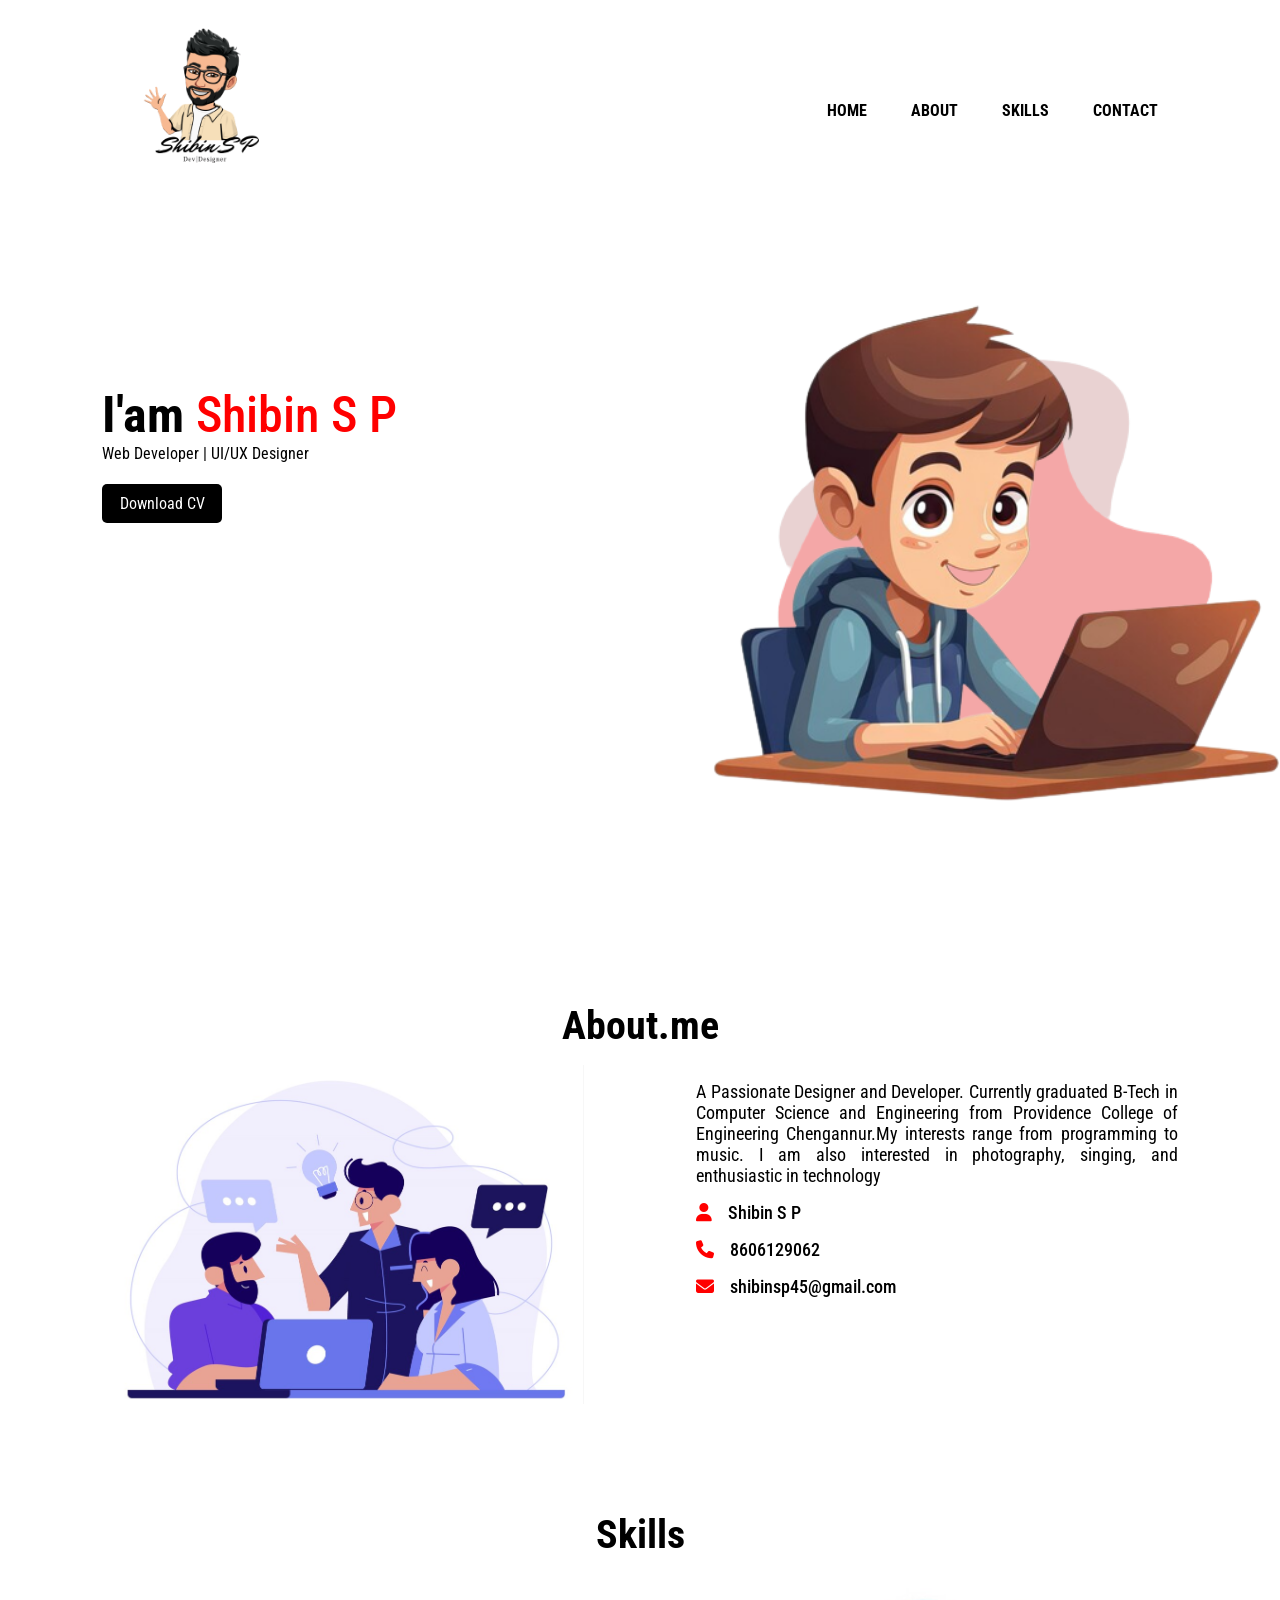
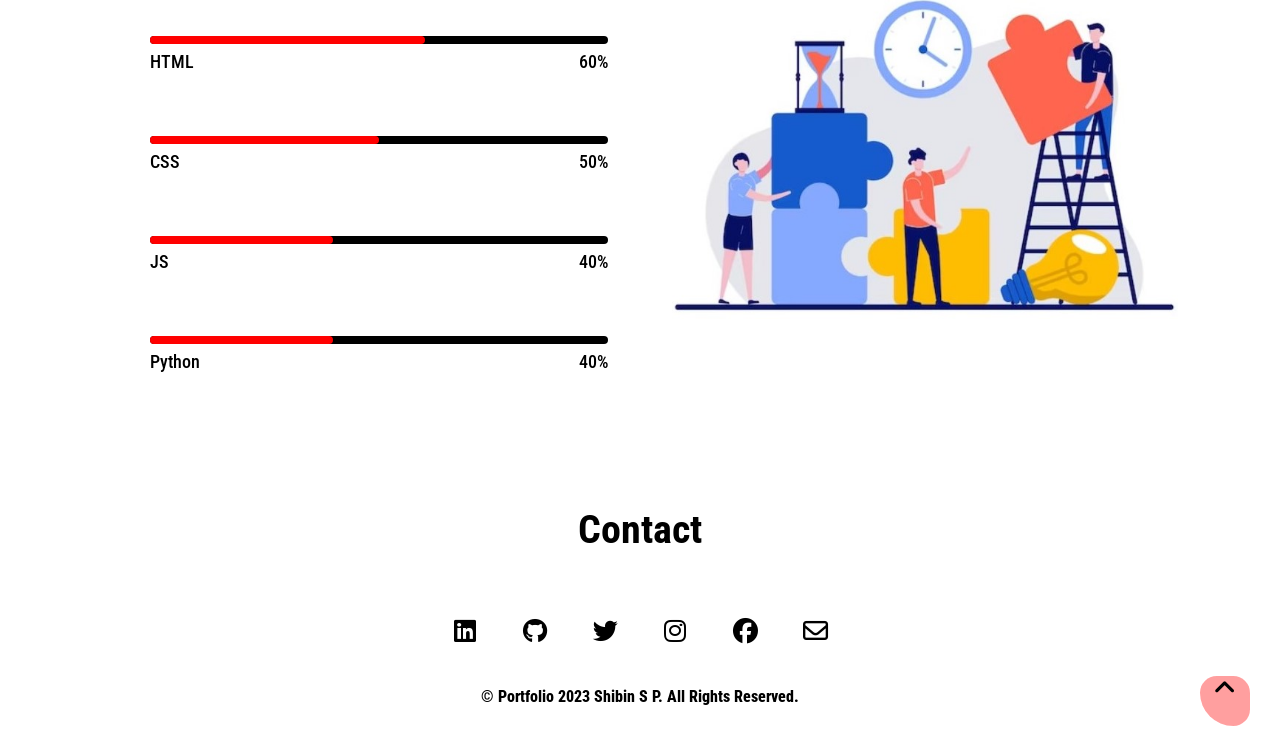
<file: index.html>
<!DOCTYPE html>
<html lang="en">

<head>
    <meta charset="UTF-8">
    <meta name="viewport" content="width=device-width, initial-scale=1.0">
    <title>Portfolio</title>
    <link rel="stylesheet" href="style.css">
    <!-- google-fonts -->
    <link rel="preconnect" href="https://fonts.googleapis.com">
    <link rel="preconnect" href="https://fonts.gstatic.com" crossorigin>
    <link
        href="https://fonts.googleapis.com/css2?family=Dancing+Script&family=Dosis:wght@200&family=Inclusive+Sans&family=Montserrat:wght@100;800&family=Playfair+Display&family=Poppins&family=Roboto+Condensed&family=Roboto:wght@400;500&display=swap"
        rel="stylesheet">
    <!-- font-awesome -->
    <link rel="stylesheet" href="https://cdnjs.cloudflare.com/ajax/libs/font-awesome/6.4.2/css/all.min.css"
        integrity="sha512-z3gLpd7yknf1YoNbCzqRKc4qyor8gaKU1qmn+CShxbuBusANI9QpRohGBreCFkKxLhei6S9CQXFEbbKuqLg0DA=="
        crossorigin="anonymous" referrerpolicy="no-referrer" />
</head>

<body>
    <div id="container" class="container">
        <!-- navbar -->
        <nav>
            <img class="logo" src="./images/logo.png" alt="logo">
            <ul>
                <li class="list-item"><a class="links" href="#container">HOME</a></li>
                <li class="list-item"><a class="links" href="#home">ABOUT</a></li>
                <li class="list-item"><a class="links" href="#skill">SKILLS</a></li>
                <li class="list-item"><a class="links" href="#contact">CONTACT</a></li>
            </ul>
        </nav>
        <!-- home section -->
        <section id="home">
            <!-- title-name -->
            <div class="title">
                <h1 id="username">I'am <span id="lname">Shibin S P</span></h1>
                <p id="user-detail">Web Developer | UI/UX Designer</p>
                <a id="download" href="./images/Shibin's Resume.pdf" download>Download CV</a>
            </div>
            <!-- images -->
            <div class="images">
                <img class="shape" src="./images/shape.png" alt="shape">
                <img class="girl" src="./images/boy.png" alt="girl">

            </div>
        </section>
        </div>
        <!-- about section -->
        <section id="about">
            <div class="about-head">
                <h2 class="main-head">About.me</h2>
            </div>
            <div class="about-content">
                <div class="about-img">
                    <img src="./images/about.jpg" alt="about-img">
                </div>
                <div class="about-details">
                    <p>A Passionate Designer and Developer.
                       Currently graduated B-Tech in Computer Science and Engineering from Providence College of Engineering Chengannur.My interests range from programming to music. I am also interested in photography, singing, and enthusiastic in technology</p>
                    <div class="informations">
                        <div class="infobox">
                            <i class="fa-solid fa-user"></i>
                            <span>Shibin S P</span>
                        </div>
                        <div class="infobox">
                            <i class="fa-solid fa-phone"></i>
                            <span>8606129062</span>
                        </div>
                        <div class="infobox">
                            <i class="fa-solid fa-envelope"></i>
                            <span>shibinsp45@gmail.com</span>
                        </div>
                        </div>
                    </div>
              </div>
            </div>
        </section>
        <!-- skills section -->
        <section id="skill">
            <div class="about-head">
                <h2 class="main-head">Skills</h2>
            </div>
            <!-- skill bars  -->
            <div class="skill-container">
                <div class="progress-bars">
                    <div class="bar">
                        <h3>HTML</h3>
                        <span>60%</span>
                        <div class="base-bar"></div>
                        <div class="base-bar html-bar"></div>
                    </div>
                    <div class="bar">
                        <h3>CSS</h3>
                        <span>50%</span>
                        <div class="base-bar"></div>
                        <div class="base-bar css-bar"></div>
                    </div>
                    <div class="bar">
                        <h3>JS</h3>
                        <span>40%</span>
                        <div class="base-bar"></div>
                        <div class="base-bar js-bar"></div>
                    </div>
                    <div class="bar">
                        <h3>Python</h3>
                        <span>40%</span>
                        <div class="base-bar"></div>
                        <div class="base-bar react-bar"></div>
                    </div>
                </div>
                <div class="skill-img">
                    <img src="./images/skills.jpg" alt="skill">
                </div>
            </div>
        </section>
     <!-- contact -->
     <section id="contact">
        <div class="about-head">
            <h2 class="main-head">Contact</h2>
        </div>
        <div class="icon-collection">
            <div class="icon">
            <a href="https://www.linkedin.com/in/shibinsp45/" target="-blank"> <i class="fa-brands fa-linkedin brand"></i></a>
            </div>
            <div class="icon">
            <a href="https://github.com/shibinsp45" target="-blank"> <i class="fa-brands fa-github brand"></i></a>
            </div>
            <div class="icon">
            <a href="https://twitter.com/shibinsp45" target="-blank"> <i class="fa-brands fa-twitter brand"></i></a>
            </div>
            <div class="icon">
            <a href="https://www.instagram.com/shibinsp45/" target="-blank"> <i class="fa-brands fa-instagram brand"></i></a>
            </div>
            <div class="icon">
            <a href="https://www.facebook.com/shibinsp45" target="-blank"> <i class="fa-brands fa-facebook brand"></i></a>
            </div>
            <div class="icon">
            <a href="shibinsp45@gmail.com" target="-blank"> <i class="fa-regular fa-envelope brand"></i></a>
            </div>   
        </div>
        </div>
     </section> 
        <!-- footer -->
        <footer>
        <div class="footer">
            <p> &copy; Portfolio 2023 Shibin S P. All Rights Reserved.</p>
            <div class="up-arrow">
            <a href="#container"><i class="fa-solid fa-angle-up brand"></i></a>
        </div>
        </footer>
    </div>
</body>

</html>
</file>
<file: style.css>
*{
    margin: 0px;
    padding:0px;
    font-family: 'Roboto Condensed', sans-serif;
}
.container{
    width:100%;
    height:100vh;
    position: relative;

}
nav{
    display: flex;
    justify-content: space-between;
    width:85%;
    top:0;
    align-items:center;
    margin-left:90px;
    
}
.logo{
    width:220px;
}

.list-item{
    display:inline;
    list-style-type:none;
    margin:1px 20px;
}
.links{
    text-decoration:none;
    color: black;
    font-weight: bold;
}
.links:hover{
    color: red;
}
.title{
    margin:13% 0px 0px 8%;
}
#username {
    font-size: 50px;
    margin-top:20px;
}
#lname{
    font-size: 50px;
    color:red;
}
#user-detail{
    line-height: 20px;
}
#download{
    text-decoration: none;
    background-color: black;
    color: white;
    padding: 10px;
    border-radius:5px;
    margin-top: 20px;
    text-align:center;
    display: inline-block;
    width:100px;

}
.images{
    width:40%;
    height:70%;
    position: absolute;
    right: 30px;
    bottom: 30px;
}
.images>img{
    height: 100%;
    position: absolute;
    bottom: 0;
    left:50%;
    transform: translateX(-50%);
    transition: bottom 1s, left 1s;
}
.images:hover .shape{
    bottom: 80px;
}
.images:hover .girl{
    left:40%;
}
#about{
    margin:8% 8% 0px 8%;
}
.about-head{
    text-align: center;
}
.main-head{
    font-size: 40px;
}
.sub-head{
    font-size: 20px;
    color: blue;
}
.about-content{
    display: grid;
    grid-template-columns:repeat(2,1fr);
    gap: 7rem;
    margin-top: 1rem;
}
.about-img>img{
    width: 100%;
}
.about-details{
    font-family:'Poppins',sans-serif ;
    margin-top:1rem;
    font-size: 18px;
    text-align: justify;
}
.informations{
    margin-top: 1rem;
}
.infobox{
    display: flex;
    color:red;
    align-items:center;
    margin-bottom:1rem;
}
.infobox>span{
    margin-left:1rem;
    font-size: 18px;
    color:black;
}
#skill{
    margin:8% 8% 0px 8%;
}
.skill-container{
    display: grid;
    grid-template-columns:repeat(2,1fr);
    gap: 4rem;
    margin-top:30px;
}
.skill-img>img{
    width:100%;
    object-position:center;

}
.bar{
    display: flex;
    justify-content: space-between;
    align-items:center;
    padding:1rem 0px;
    margin-top:3rem;
    margin-left:3rem;
    margin-bottom:1rem;
    position: relative;
}
.bar h3,span{
    font-size: 1.1rem;
    font-weight:500;

}
.base-bar{
    width:100%;
    height:0.5rem;
    background-color:black;
    border-radius:0.5rem;
    position: absolute;
    bottom:0;
    top:0;
}
.html-bar{
    width:60%;
    background-color:red;

}
.css-bar{
    width:50%;
    background-color:red;
}
.js-bar{
    width:40%;
    background-color:red;
}
.react-bar{
    width:40%;
    background-color:red;
}
#contact{
    margin:8% 8% 0px 8%;
}
.icon-collection{
    margin-top:5%;
    display: flex;
    align-items:center;
    justify-content: center;

}
.icon{
    width: 50px;
    height: 50px;
    margin: 0px 10px;
    border-radius: 50%;
    background-color: white;
    display: flex;
    align-items:center;
    justify-content: center;
    cursor: pointer;
    transition: all 0.3s ease-in-out;
}
.brand{
    font-size:25px;
    color:black;
}
.icon:hover{
    background-image: linear-gradient(to bottom right,white,red,white);
}
.brand:hover{
    color: white;
    animation: shake 0.25s;
}
@keyframes shake {
    10%{
        transform:rotate(15deg);
    }
    20%{
        transform:rotate(-15deg);
    }
    30%{
        transform:rotate(15deg);
    }
    40%{
        transform:rotate(-15deg);
    }
    
}
html{
    scroll-behavior: smooth;
}
.footer{
    text-align: center;
    font-weight:800;
    margin-top:30px;
}
.up-arrow{
    float: right;
    margin:-30px 30px 30px 0px;
    background-color: rgba(255, 0, 0, 0.375);
    border-radius: 50% 50% 50% 100%;
    width: 50px;
    height: 50px;
}
::-webkit-scrollbar{
    width:10px;
    border-radius:10px;
}
::-webkit-scrollbar-track{
    background-color: white;
    border-radius:2px;
}
::-webkit-scrollbar-thumb{
    border-radius: 10px;
    width:10px;
    background-color: rgba(255, 0, 0, 0.375);
}
</file>
